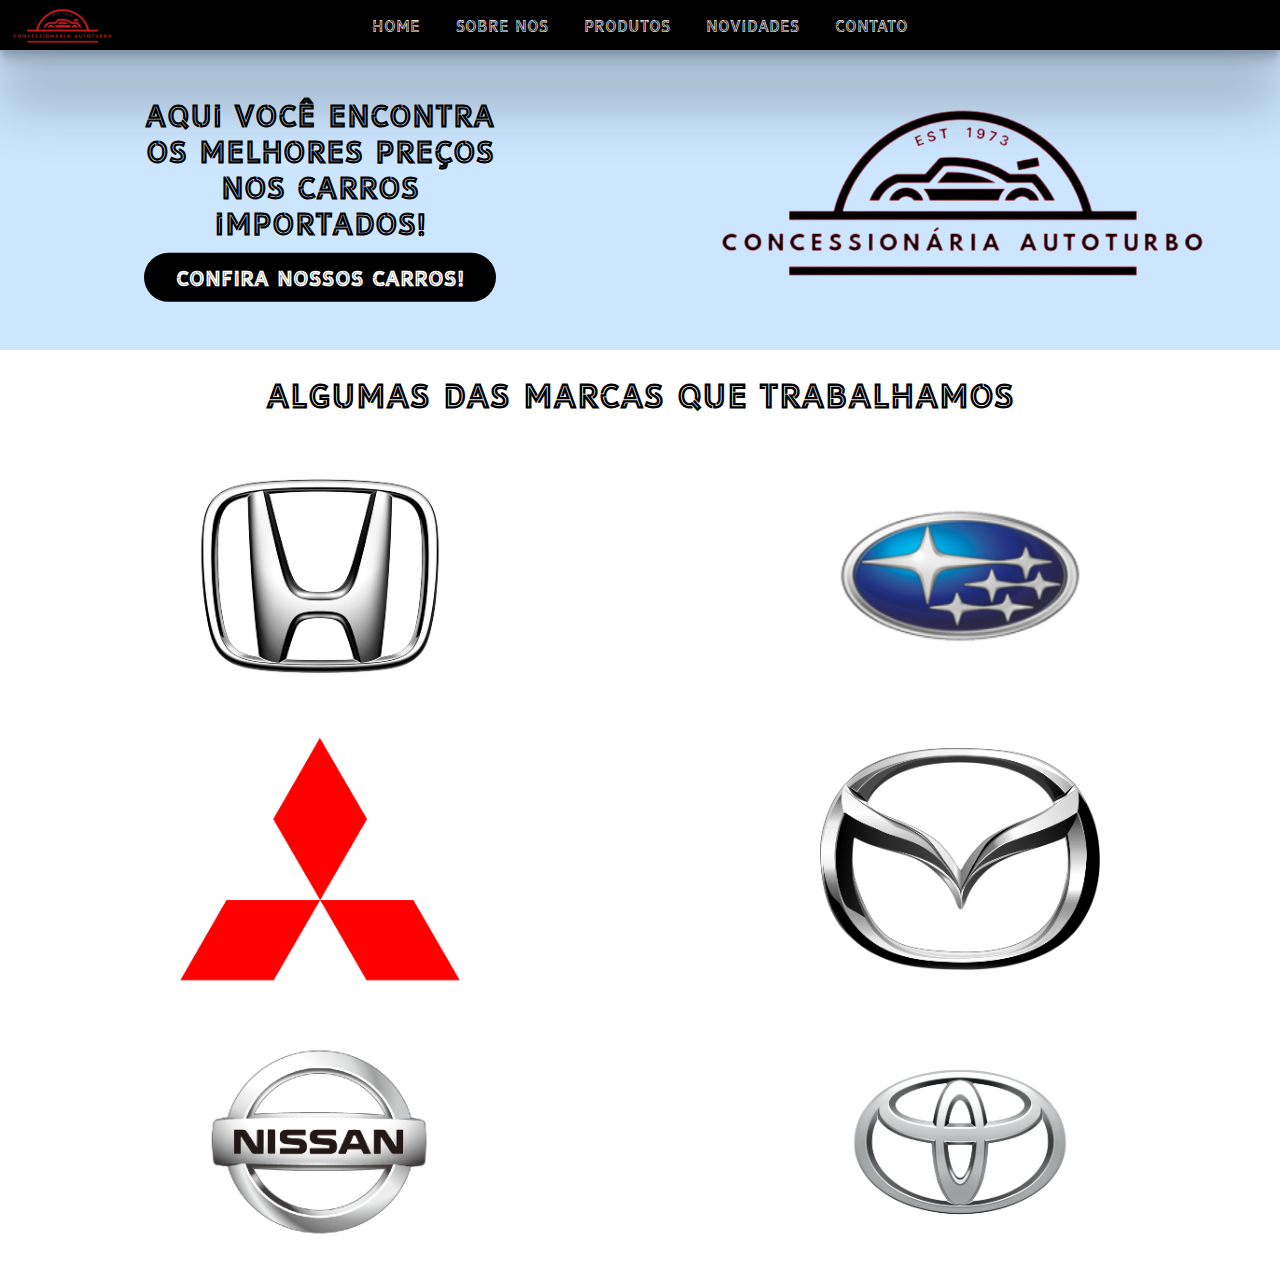
<file: projetos/projeto sites/WEBSITE EMPRESARIAL/html/index.html>
<!DOCTYPE html>
<html lang="pt-br">
<head>
    <meta charset="UTF-8">
    <meta name="viewport" content="width=device-width, initial-scale=1.0">
    <title>AutoTurbo - Home</title>
    <link rel="stylesheet" href="../css/style.css">
</head>
<body id="corpo-index">
    <header id="menu">
            <ul>
                <li><a href="index.html">Home</a></li>
                <li><a href="sobre.html">Sobre nos</a></li>
                <li><a href="produtos.html">Produtos</a></li>
                <li><a href="novidades.html">Novidades</a></li>
                <li><a href="contatos.html">Contato</a></li>
            </ul>
        <img src="../img/loguinho.jpg">
    </header>
    <main>
        <!--BANNER-INDEX-->
        <section id="banner">
            <div id="caixa-texto-botao">
                <div id="caixa-texto-filho">
                    <h1>Aqui você encontra os melhores preços nos carros importados!</h1>
                    <h2><a href="produtos.html">Confira nossos carros!</a></h2>
                </div>
            </div>
            <div id="caixa-imagem">
                <img src="../img/imagem_2024-03-30_052354556-removebg-preview.png">
            </div>
        </section>
        <!--MARCAS-->

        <section id="caixa-marcas-pai">
            <h1>Algumas das marcas que trabalhamos</h1>
            <div id="marcas-index">
                <div>
                    <img src="../img/Honda.png">
                </div>
                <div>
                    <img src="../img/Subaru.png">
                </div>
                <div>
                    <img src="../img/mitsubishi.png">
                </div>
                <div>
                    <img src="../img/Mazda.png">
                </div>
                <div>
                    <img src="../img/Nissan.png">
                </div>
                <div>
                    <img src="../img/Toyota.png">
                </div>
            </div>
        </section>
        
       
    </main>
</body>
</html>
</file>
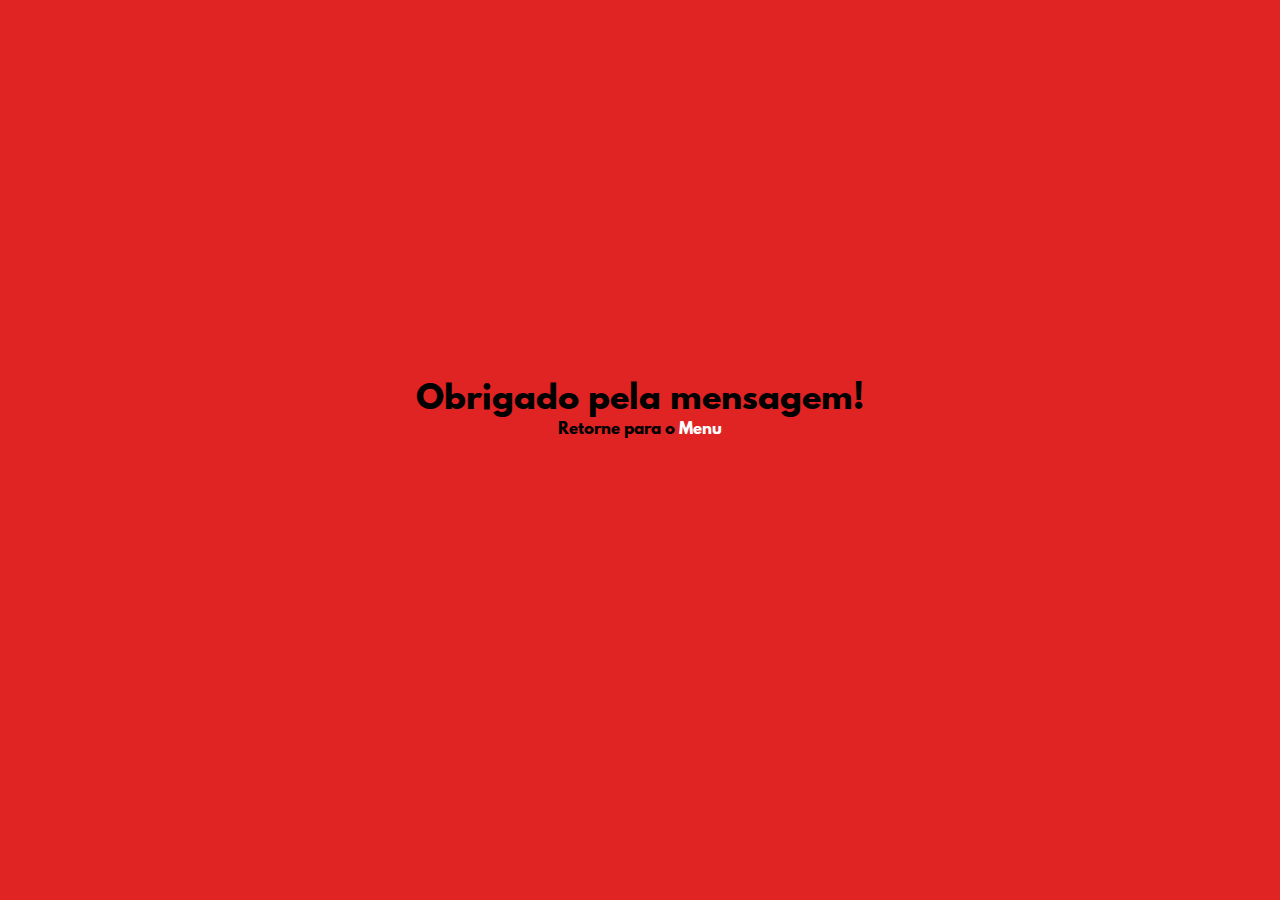
<file: projetos/projeto sites/WEBSITE EMPRESARIAL/html/agradecimentos.html>
<!DOCTYPE html>
<html lang="pt-br">
<head>
    <meta charset="UTF-8">
    <meta name="viewport" content="width=device-width, initial-scale=1.0">
    <title>Agredecimentos</title>
    <link rel="stylesheet" href="../css/style.css">
</head>
<body id="corpo-index-agradecimentos">
<main id="caixa-agradecimento">
        <h1>Obrigado pela mensagem!</h1>
        <p>Retorne para o <a href="index.html">Menu</a></p>
</main>
    
</body>
</html>
</file>
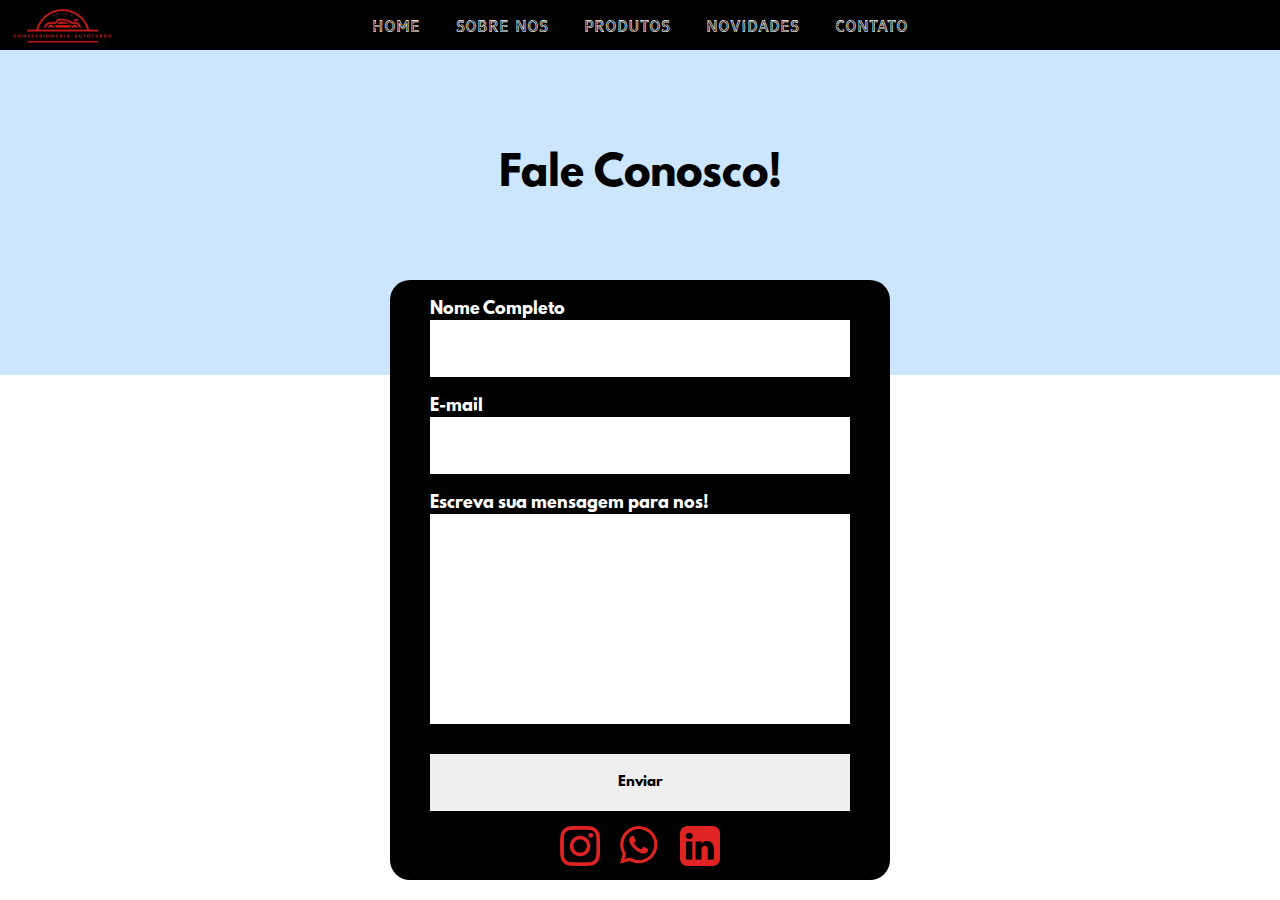
<file: projetos/projeto sites/WEBSITE EMPRESARIAL/html/contatos.html>
<!DOCTYPE html>
<html lang="en">
<head>
    <meta charset="UTF-8">
    <meta name="viewport" content="width=device-width, initial-scale=1.0">
    <title>AutoTurbo - Home</title>
    <link rel="stylesheet" href="../css/style.css">
</head>
<body id="corpo-index">
    <header id="menu">
        <ul>
            <li><a href="index.html">Home</a></li>
            <li><a href="sobre.html">Sobre nos</a></li>
            <li><a href="produtos.html">Produtos</a></li>
            <li><a href="novidades.html">Novidades</a></li>
            <li><a href="contatos.html">Contato</a></li>
        </ul>
    <img src="../img/loguinho.jpg">
</header>
    <main>
        <div id="container-vermelho-contatos">
            <h1>Fale Conosco!</h1>
            <section id="caixa-contatos">
                <form id="form" action="https://api.staticforms.xyz/submit" method="post">
                    <label>Nome Completo</label>
                    <input type="text" name="name" required>
                    <label>E-mail</label>
                    <input type="email" name="email" required>
                    <label>Escreva sua mensagem para nos!</label>
                    <textarea name="message" cols="30" rows="10" required></textarea>
                    <input type="hidden" name="accessKey" value="a2828ed0-8b1a-40c8-9b7a-a68b00428a8f">
                    <input type="hidden" name="redirectTo" value="http://127.0.0.1:5500/html/agradecimentos.html">
                    <button type="submit" value="submit">Enviar</button>
                </form>        
               <div id="caixa-filho-redes">
                    <a href="https://www.instagram.com/abreu_jp06/"><img src="../img/instagram (2).png"></a>
                    <a href="https://wa.me/5521968886739"><img src="../img/whatsapp (2).png"></a>
                    <a href="https://www.linkedin.com/in/jo%C3%A3o-paulo-abreu-950a49302?utm_source=share&utm_campaign=share_via&utm_content=profile&utm_medium=android_app ">
                        <img src="../img/sinal-do-linkedin.png">
                    </a>
                </div>  
            </section>
        </div>
        
    </main>
</file>
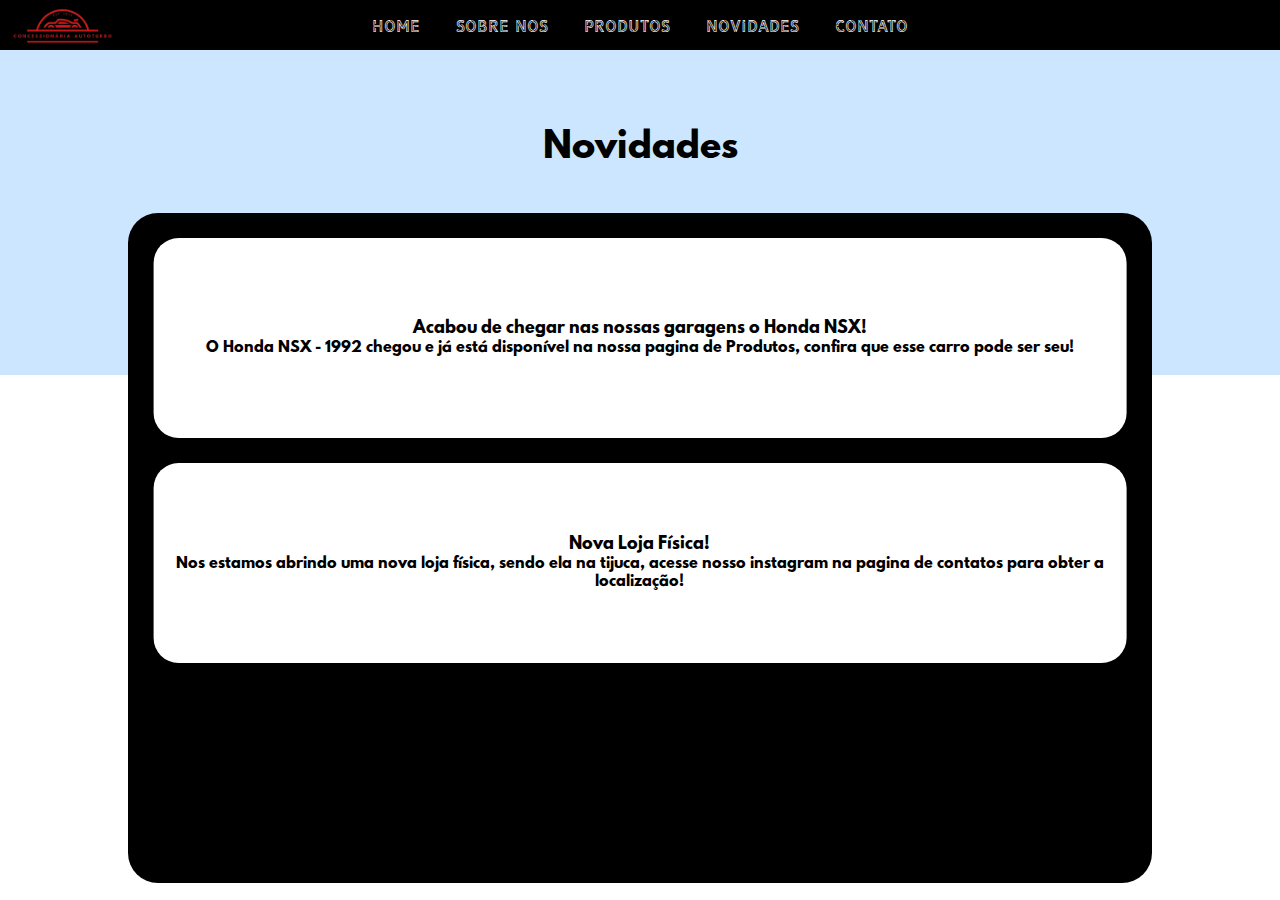
<file: projetos/projeto sites/WEBSITE EMPRESARIAL/html/novidades.html>
<!DOCTYPE html>
<html lang="pt-br">
<head>
    <meta charset="UTF-8">
    <meta name="viewport" content="width=device-width, initial-scale=1.0">
    <title>AutoTurbo - Novidades</title>
    <link rel="stylesheet" href="../css/style.css">
</head>
<body id="body-sobre-nos">
    <header id="menu">
            <ul>
                <li><a href="index.html">Home</a></li>
                <li><a href="sobre.html">Sobre nos</a></li>
                <li><a href="produtos.html">Produtos</a></li>
                <li><a href="novidades.html">Novidades</a></li>
                <li><a href="contatos.html">Contato</a></li>
            </ul>
        <img src="../img/loguinho.jpg">
    </header>
    <!--IMAGEM-E-TEXTO-SOBRE-->
    <main>
        <section id="container-vermelho-novidades" >
            <h1>Novidades</h1>
            <div id="caixa-pai-novidades">
                <div id="caixa-filho-novidades">
                    <div id="caixa-filho-texto-novidades">
                        <h2>Acabou de chegar nas nossas garagens o Honda NSX!</h2>
                        <p>O Honda NSX - 1992 chegou e já está disponível na nossa pagina de Produtos, confira que esse carro pode ser seu!</p>
                    </div>
                </div>
                <div id="caixa-filho-novidades">
                    <div id="caixa-filho-texto-novidades">
                        <h2>Nova Loja Física!</h2>
                        <p>Nos estamos abrindo uma nova loja física, sendo ela na tijuca, acesse nosso instagram na pagina de contatos para obter a localização!</p>
                    </div>
                </div>
                
            </div>
        </section>
    </main>
</file>
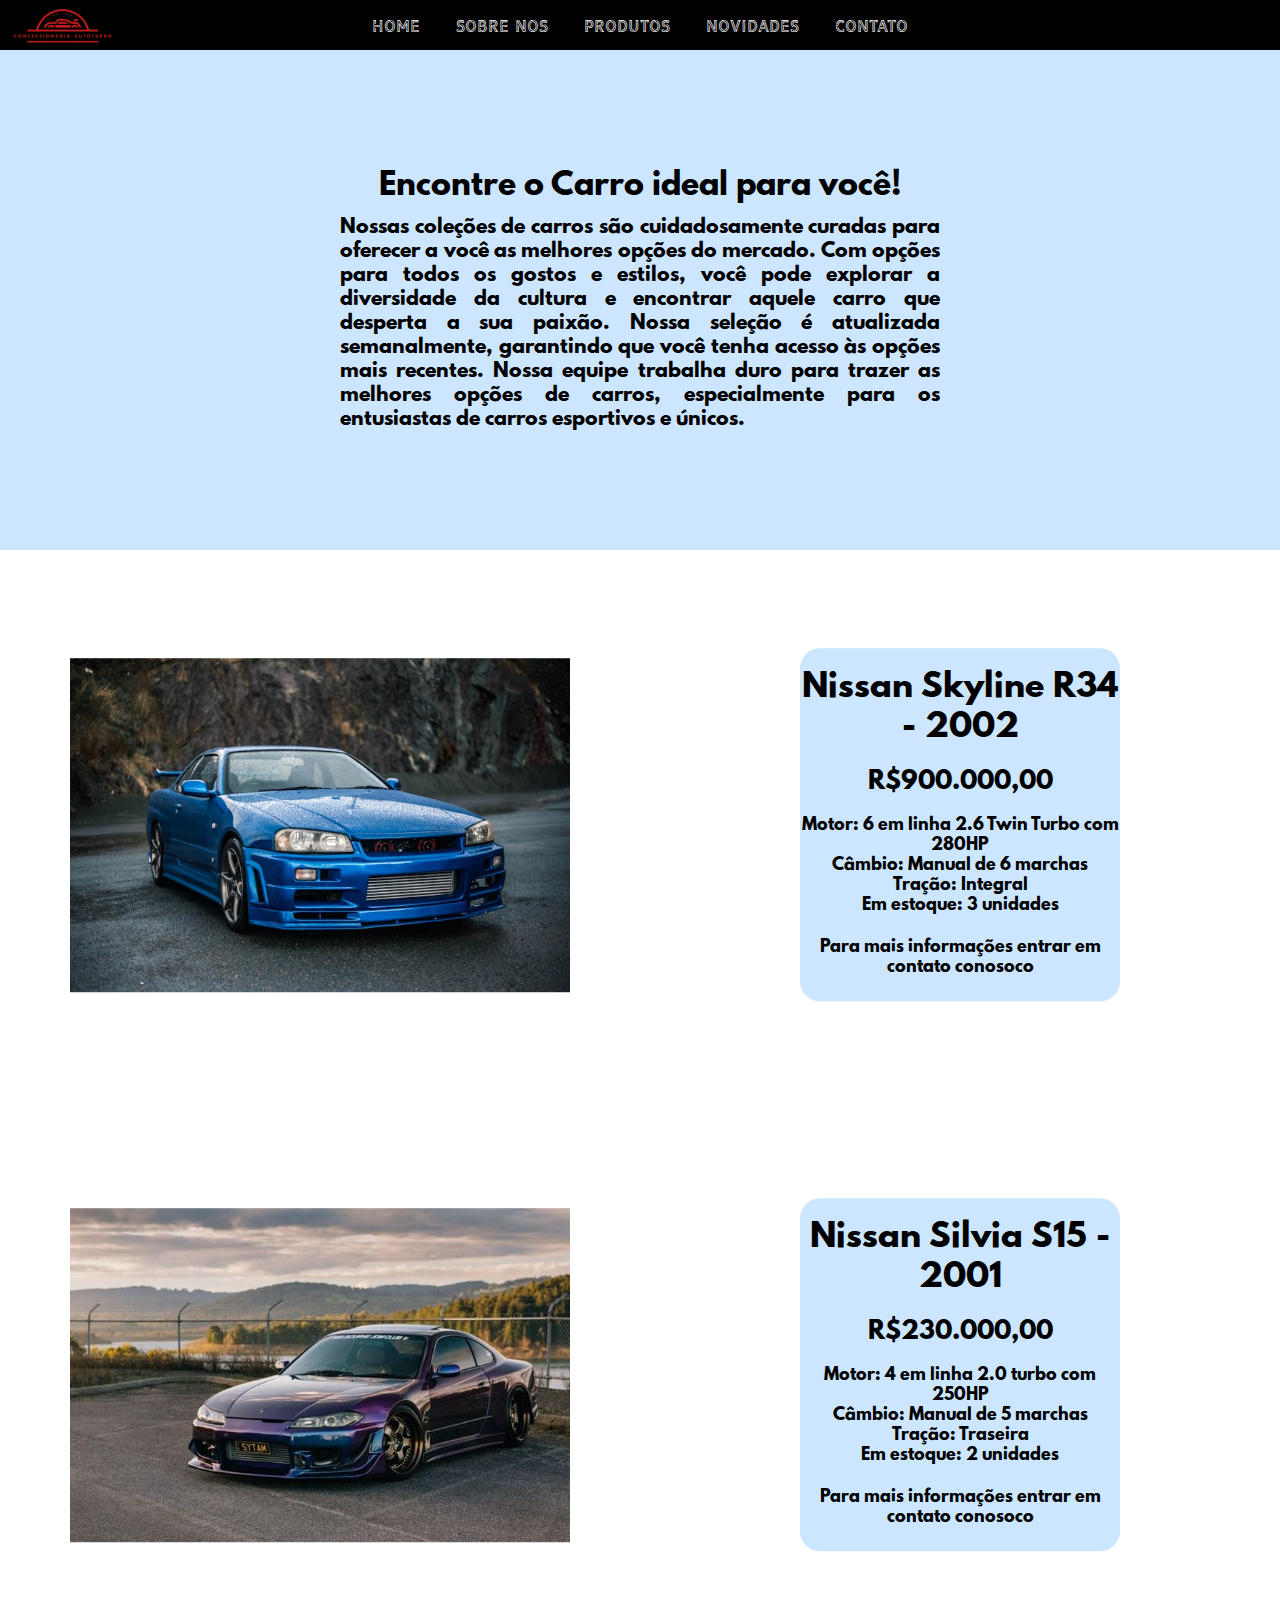
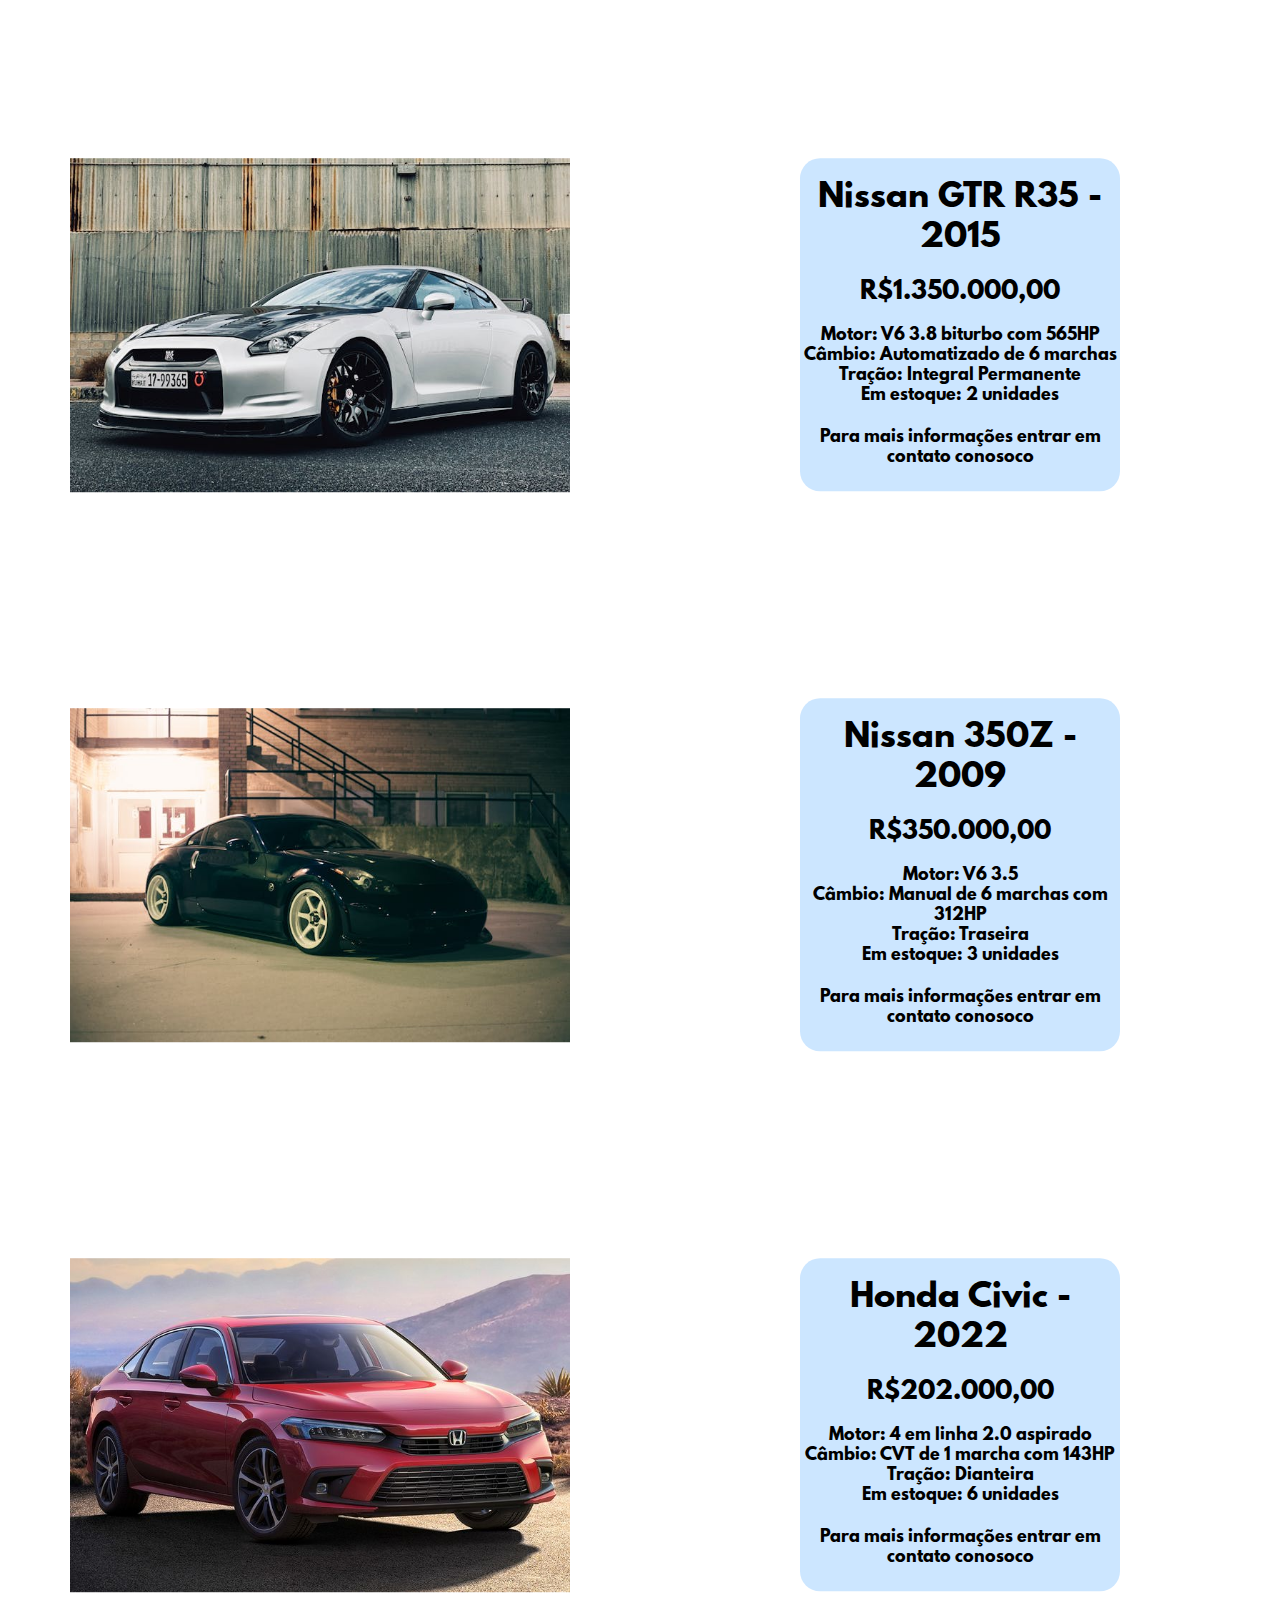
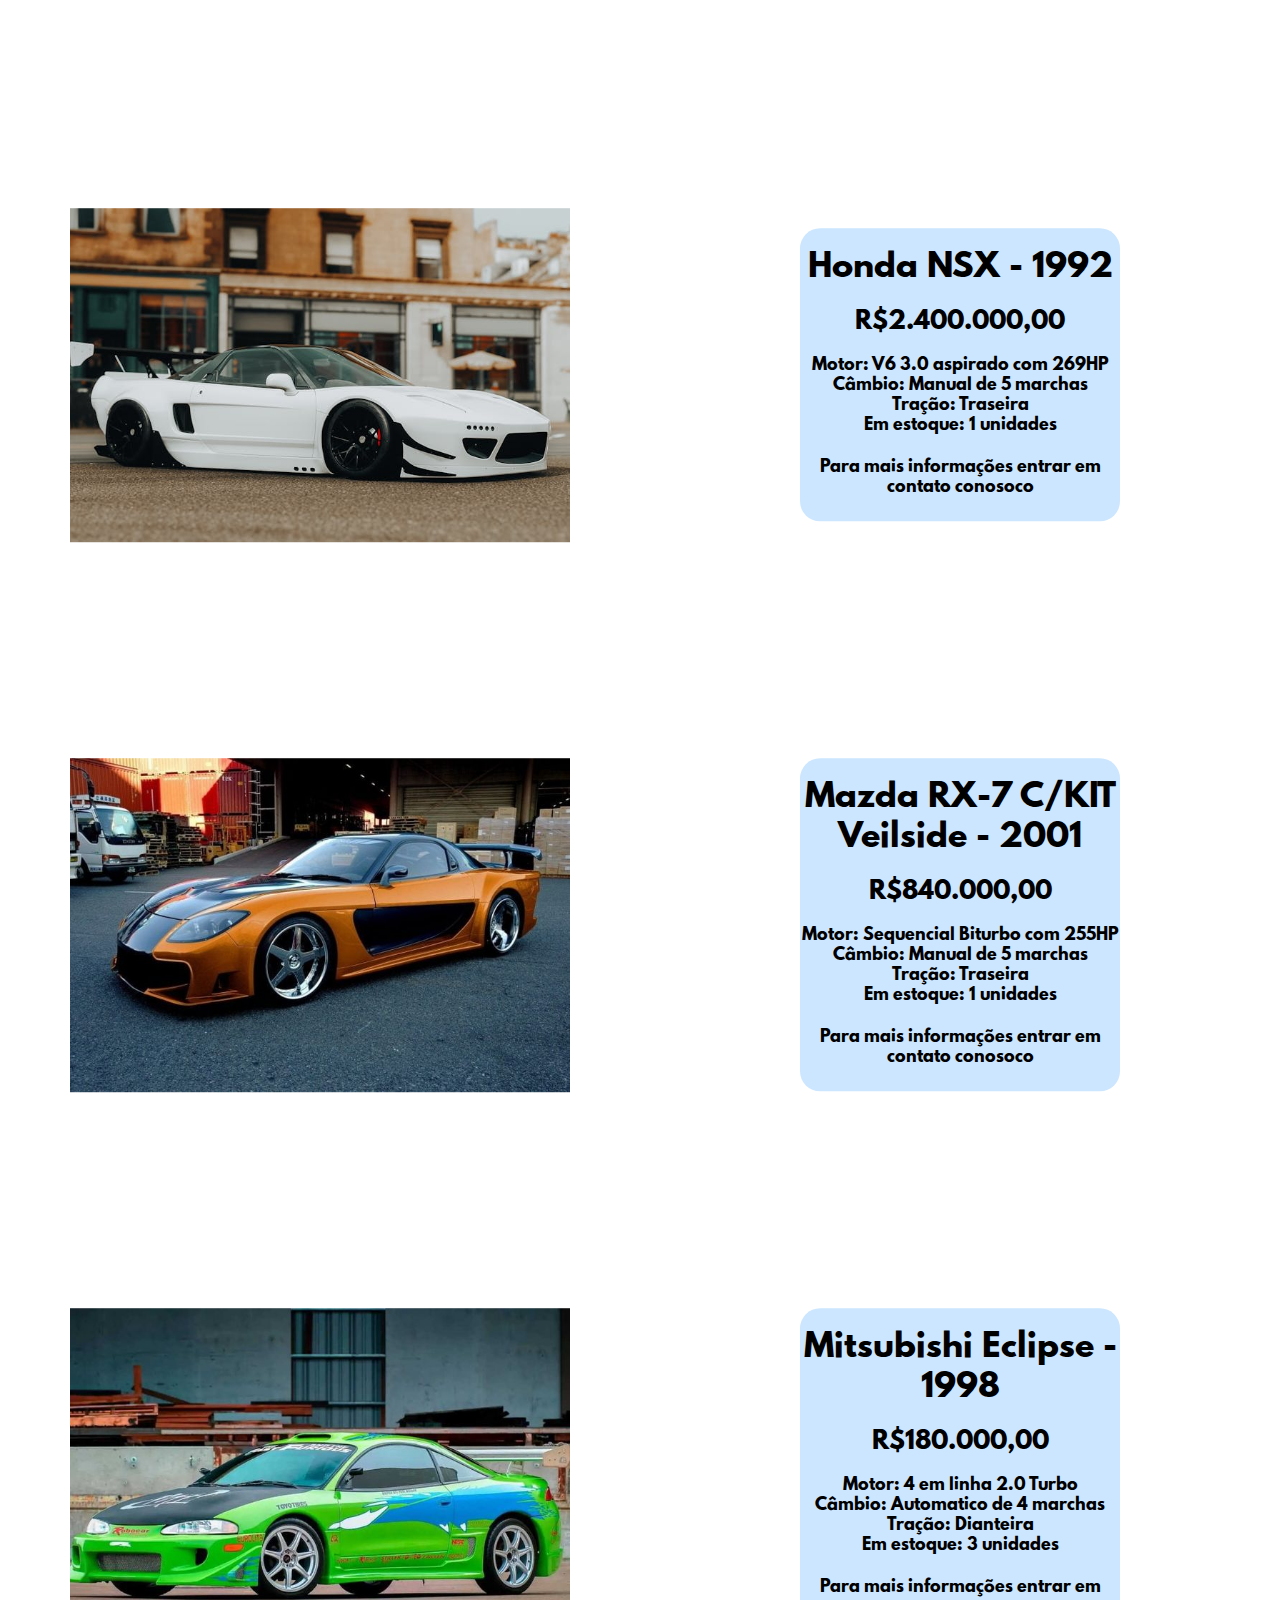
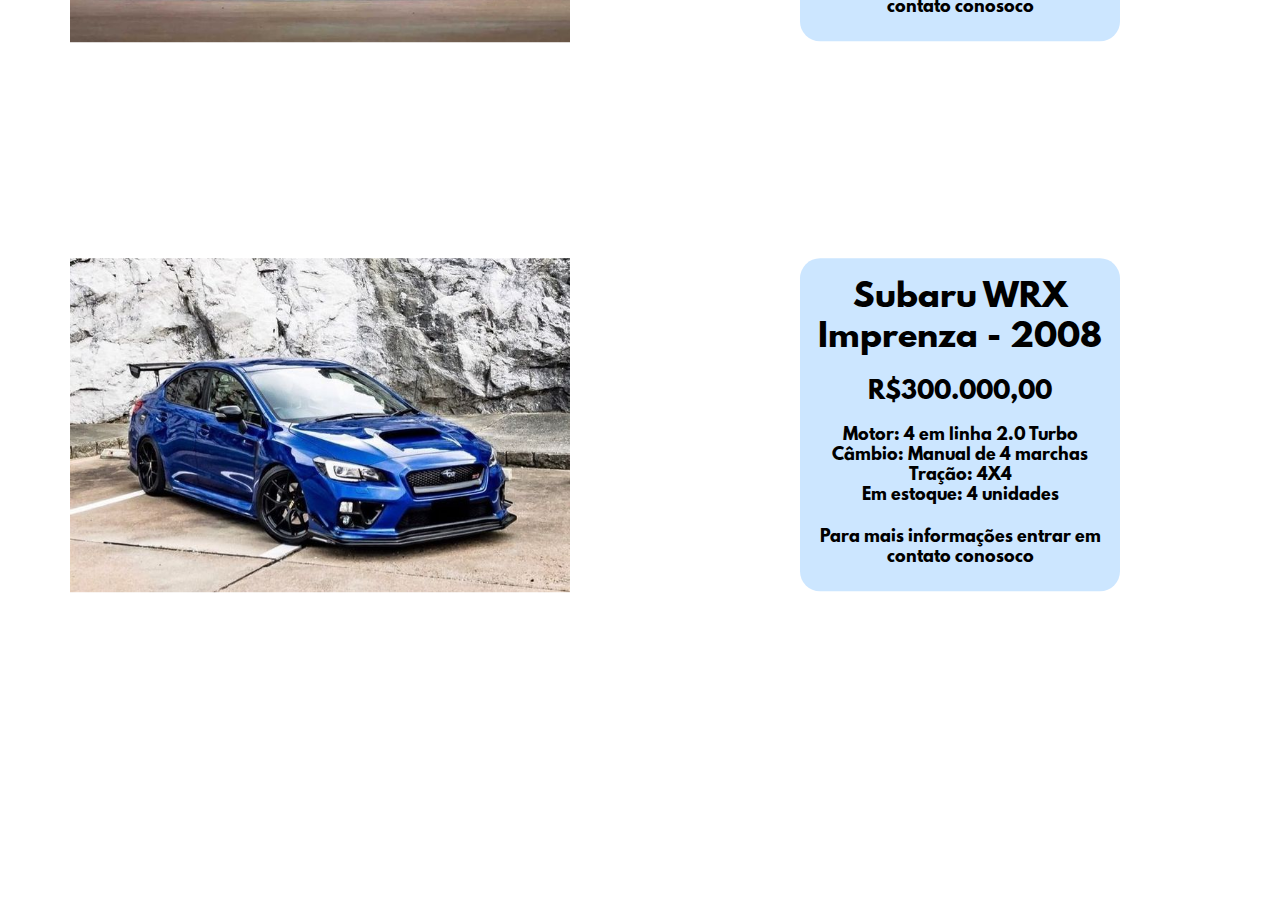
<file: projetos/projeto sites/WEBSITE EMPRESARIAL/html/produtos.html>
<!DOCTYPE html>
<html lang="pt-br">
<head>
    <meta charset="UTF-8">
    <meta name="viewport" content="width=device-width, initial-scale=1.0">
    <title>AutoTurbo - Produtos</title>
    <link rel="stylesheet" href="../css/style.css">
</head>
<body id="corpo-produtos">
    <header id="menu">
        <ul>
            <li><a href="index.html">Home</a></li>
            <li><a href="sobre.html">Sobre nos</a></li>
            <li><a href="produtos.html">Produtos</a></li>
            <li><a href="novidades.html">Novidades</a></li>
            <li><a href="contatos.html">Contato</a></li>
        </ul>
    <img src="../img/loguinho.jpg">
</header>
<main>
    <section id="caixa-texto-produtos">
        <div id="caixa-titulo-e-texto-filho">
            <h1>Encontre o Carro ideal para você!</h1>
            <p>Nossas coleções de carros são cuidadosamente curadas para oferecer a você as melhores opções do mercado. Com opções para todos os gostos e estilos, você pode explorar a diversidade da cultura e encontrar aquele carro que desperta a sua paixão. Nossa seleção é atualizada semanalmente, garantindo que você tenha acesso às opções mais recentes. Nossa equipe trabalha duro para trazer as melhores opções de carros, especialmente para os entusiastas de carros esportivos e únicos.
            </p>
        </div>
    </section>
    <section class="classe-section-produtos">
        <div>
            <img src="../img/nissan-skyline.jpg" alt="">
        </div>
        <div>
            <nav class="texto-produtos-carros">
                <h1 class="estilo-fonte-produtos">Nissan Skyline R34 - 2002</h1>
                <br>
                <h2 class="estilo-fonte-produtos">R$900.000,00</h2>
                <br>
                <ul >
                    <li class="estilo-fonte-produtos">Motor: 6 em linha 2.6 Twin Turbo com 280HP</li>
                    <li class="estilo-fonte-produtos">Câmbio: Manual de 6 marchas</li>
                    <li class="estilo-fonte-produtos">Tração: Integral</li>
                    <li class="estilo-fonte-produtos">Em estoque: 3 unidades</li>
                </ul>
                <br>
                <p class="estilo-fonte-produtos">Para mais informações entrar em contato conosoco</p>
            </nav>
        </div>
    </section>

<section class="classe-section-produtos">
    <div>
        <img src="../img/SILVIA S15 - WEBSITE (1).jpg" alt="">
    </div>
    <div>
        <nav class="texto-produtos-carros">
            <h1 class="estilo-fonte-produtos">Nissan Silvia S15 - 2001</h1>
            <br>
            <h2 class="estilo-fonte-produtos">R$230.000,00</h2>
            <br>
            <ul >
                <li class="estilo-fonte-produtos">Motor: 4 em linha 2.0 turbo com 250HP</li>
                <li class="estilo-fonte-produtos">Câmbio: Manual de 5 marchas</li>
                <li class="estilo-fonte-produtos">Tração: Traseira</li>
                <li class="estilo-fonte-produtos">Em estoque: 2 unidades</li>
            </ul>
            <br>
            <p class="estilo-fonte-produtos">Para mais informações entrar em contato conosoco</p>
        </nav>
    </div>
</section>

<section class="classe-section-produtos">
    <div>
        <img src="../img/GTR.jpg" alt="">
    </div>
    <div>
        <nav class="texto-produtos-carros">
            <h1 class="estilo-fonte-produtos">Nissan GTR R35 - 2015</h1>
            <br>
            <h2 class="estilo-fonte-produtos">R$1.350.000,00</h2>
            <br>
            <ul >
                <li class="estilo-fonte-produtos">Motor: V6 3.8 biturbo com 565HP</li>
                <li class="estilo-fonte-produtos">Câmbio: Automatizado de 6 marchas</li>
                <li class="estilo-fonte-produtos">Tração: Integral Permanente</li>
                <li class="estilo-fonte-produtos">Em estoque: 2 unidades</li>
            </ul>
            <br>
            <p class="estilo-fonte-produtos">Para mais informações entrar em contato conosoco</p>
        </nav>
    </div>
</section>

<section class="classe-section-produtos">
    <div>
        <img src="../img/350Z.jpg" alt="">
    </div>
    <div>
        <nav class="texto-produtos-carros">
            <h1 class="estilo-fonte-produtos">Nissan 350Z - 2009</h1>
            <br>
            <h2 class="estilo-fonte-produtos">R$350.000,00</h2>
            <br>
            <ul >
                <li class="estilo-fonte-produtos">Motor: V6 3.5 </li>
                <li class="estilo-fonte-produtos">Câmbio: Manual de 6 marchas com 312HP</li>
                <li class="estilo-fonte-produtos">Tração: Traseira</li>
                <li class="estilo-fonte-produtos">Em estoque: 3 unidades</li>
            </ul>
            <br>
            <p class="estilo-fonte-produtos">Para mais informações entrar em contato conosoco</p>
        </nav>
    </div>
</section>

<section class="classe-section-produtos">
    <div>
        <img src="../img/Honda-Civic-2022 (1).jpg" alt="">
    </div>
    <div>
        <nav class="texto-produtos-carros">
            <h1 class="estilo-fonte-produtos">Honda Civic - 2022</h1>
            <br>
            <h2 class="estilo-fonte-produtos">R$202.000,00</h2>
            <br>
            <ul >
                <li class="estilo-fonte-produtos">Motor: 4 em linha 2.0 aspirado </li>
                <li class="estilo-fonte-produtos">Câmbio: CVT de 1 marcha com 143HP</li>
                <li class="estilo-fonte-produtos">Tração: Dianteira</li>
                <li class="estilo-fonte-produtos">Em estoque: 6 unidades</li>
            </ul>
            <br>
            <p class="estilo-fonte-produtos">Para mais informações entrar em contato conosoco</p>
        </nav>
    </div>
</section>

<section class="classe-section-produtos">
    <div>
        <img src="../img/NSX.jpg" alt="">
    </div>
    <div>
        <nav class="texto-produtos-carros">
            <h1 class="estilo-fonte-produtos">Honda NSX - 1992</h1>
            <br>
            <h2 class="estilo-fonte-produtos">R$2.400.000,00</h2>
            <br>
            <ul >
                <li class="estilo-fonte-produtos">Motor: V6 3.0 aspirado com 269HP</li>
                <li class="estilo-fonte-produtos">Câmbio: Manual de 5 marchas</li>
                <li class="estilo-fonte-produtos">Tração: Traseira</li>
                <li class="estilo-fonte-produtos">Em estoque: 1 unidades</li>
            </ul>
            <br>
            <p class="estilo-fonte-produtos">Para mais informações entrar em contato conosoco</p>
        </nav>
    </div>
</section>

<section class="classe-section-produtos">
<div>
    <img src="../img/maxda-rx7-velozes-e-furiosos-3-han-732x488 (1).jpg" alt="">
</div>
<div>
    <nav class="texto-produtos-carros">
        <h1 class="estilo-fonte-produtos">Mazda RX-7 C/KIT Veilside - 2001</h1>
        <br>
        <h2 class="estilo-fonte-produtos">R$840.000,00</h2>
        <br>
        <ul >
            <li class="estilo-fonte-produtos">Motor: Sequencial Biturbo com 255HP</li>
            <li class="estilo-fonte-produtos">Câmbio: Manual de 5 marchas</li>
            <li class="estilo-fonte-produtos">Tração: Traseira</li>
            <li class="estilo-fonte-produtos">Em estoque: 1 unidades</li>
        </ul>
        <br>
        <p class="estilo-fonte-produtos">Para mais informações entrar em contato conosoco</p>
    </nav>
</div>
</section>

<section class="classe-section-produtos">
<div>
    <img src="../img/mitsubishi eclipse (1).jpg" alt="">
</div>
<div>
    <nav class="texto-produtos-carros">
        <h1 class="estilo-fonte-produtos"> Mitsubishi Eclipse - 1998</h1>
        <br>
        <h2 class="estilo-fonte-produtos">R$180.000,00</h2>
        <br>
        <ul >
            <li class="estilo-fonte-produtos">Motor: 4 em linha 2.0 Turbo</li>
            <li class="estilo-fonte-produtos">Câmbio: Automatico de 4 marchas</li>
            <li class="estilo-fonte-produtos">Tração: Dianteira</li>
            <li class="estilo-fonte-produtos">Em estoque: 3 unidades</li>
        </ul>
        <br>
        <p class="estilo-fonte-produtos">Para mais informações entrar em contato conosoco</p>
    </nav>
</div>
</section>

<section class="classe-section-produtos">
    <div>
        <img src="../img/SUBARU.jpg" alt="">
    </div>
    <div>
        <nav class="texto-produtos-carros">
            <h1 class="estilo-fonte-produtos"> Subaru WRX Imprenza - 2008</h1>
            <br>
            <h2 class="estilo-fonte-produtos">R$300.000,00</h2>
            <br>
            <ul >
                <li class="estilo-fonte-produtos">Motor: 4 em linha 2.0 Turbo</li>
                <li class="estilo-fonte-produtos">Câmbio: Manual de 4 marchas</li>
                <li class="estilo-fonte-produtos">Tração: 4X4</li>
                <li class="estilo-fonte-produtos">Em estoque: 4 unidades</li>
            </ul>
            <br>
            <p class="estilo-fonte-produtos">Para mais informações entrar em contato conosoco</p>
        </nav>
    </div>
    </section>



    
</main>
</file>
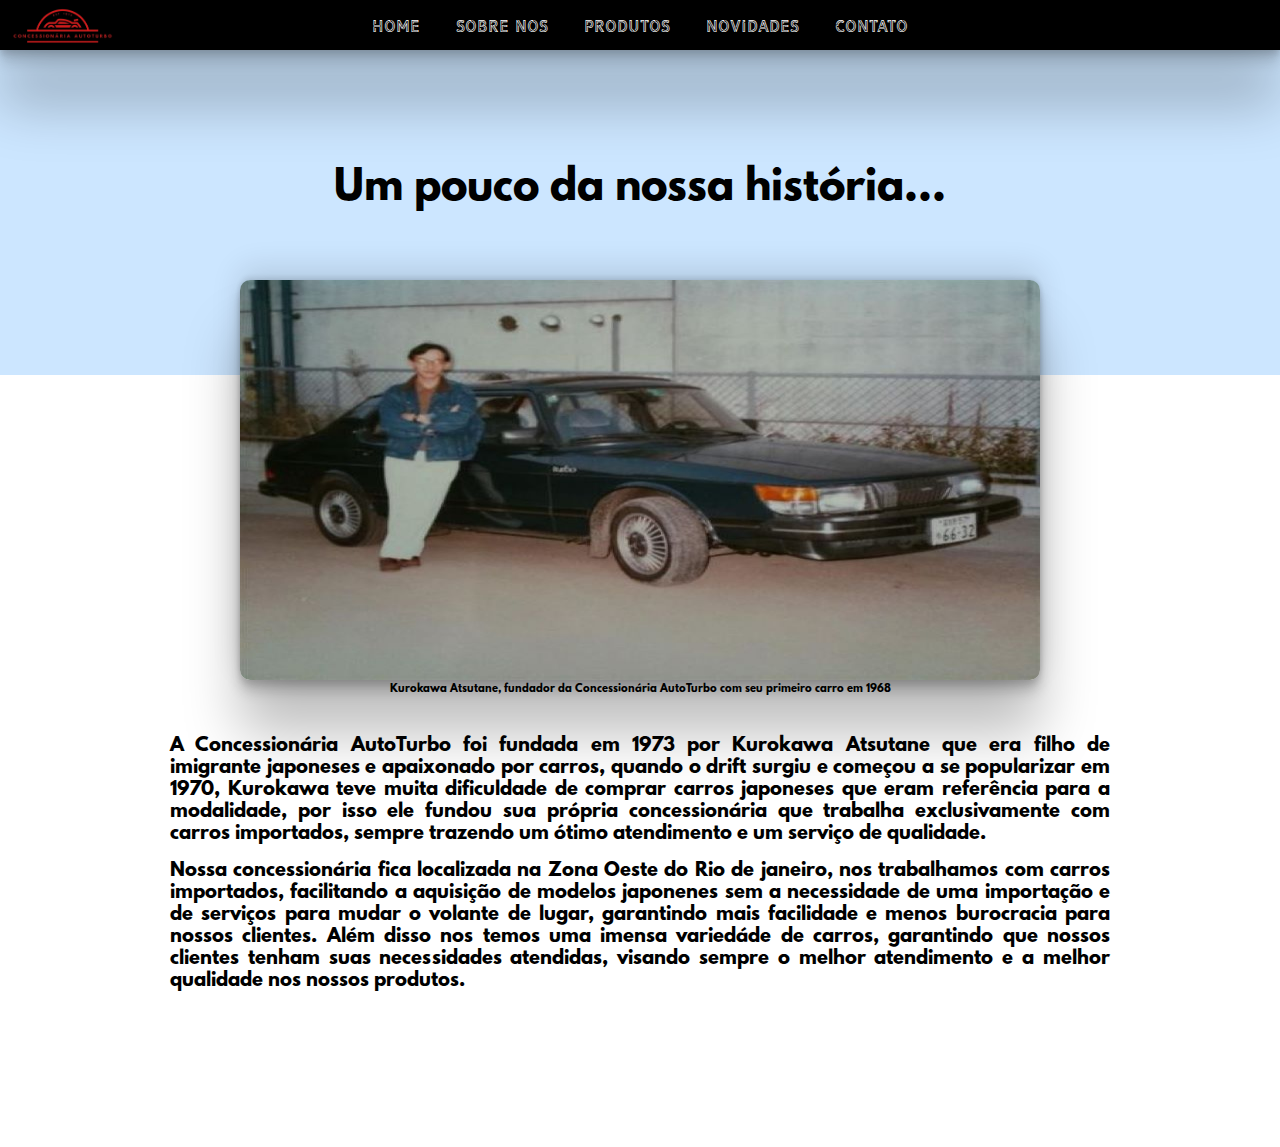
<file: projetos/projeto sites/WEBSITE EMPRESARIAL/html/sobre.html>
<!DOCTYPE html>
<html lang="pt-br">
<head>
    <meta charset="UTF-8">
    <meta name="viewport" content="width=device-width, initial-scale=1.0">
    <title>AutoTurbo - Sobre nos</title>
    <link rel="stylesheet" href="../css/style.css">
</head>
<body id="body-sobre-nos">
    <header id="menu">
            <ul>
                <li><a href="index.html">Home</a></li>
                <li><a href="sobre.html">Sobre nos</a></li>
                <li><a href="produtos.html">Produtos</a></li>
                <li><a href="novidades.html">Novidades</a></li>
                <li><a href="contatos.html">Contato</a></li>
            </ul>
        <img src="../img/loguinho.jpg">
    </header>
    <!--IMAGEM-E-TEXTO-SOBRE-->
    <main>
        <section id="container-vermelho-sobre-nos">
            <h1>Um pouco da nossa história...</h1>
            <img src="../img/fundador-autoturbo.jpg">
            <p>Kurokawa Atsutane, fundador da Concessionária AutoTurbo com seu primeiro carro em 1968</p>
        </section>
        <section id="container-paragrafo">
            <p>A Concessionária AutoTurbo foi fundada em 1973 por Kurokawa Atsutane que era filho de imigrante japoneses e apaixonado por carros, quando o drift surgiu e começou a se popularizar em 1970, Kurokawa teve 
                muita dificuldade de comprar carros japoneses que eram referência para a modalidade, por isso ele fundou sua própria concessionária que trabalha exclusivamente com carros importados, sempre trazendo um ótimo atendimento 
                e um serviço de qualidade.</p>
            <p>Nossa concessionária fica localizada na Zona Oeste do Rio de janeiro, nos trabalhamos com carros importados, facilitando a aquisição de modelos japonenes
                sem a necessidade de uma importação e de serviços para mudar o volante de lugar, garantindo mais facilidade e menos burocracia para nossos clientes. Além disso nos temos 
                uma imensa variedáde de carros, garantindo que nossos clientes tenham suas necessidades atendidas, visando sempre o melhor atendimento e a melhor qualidade nos nossos produtos.</p>
        </section>
    </main>
</file>
<file: projetos/projeto sites/WEBSITE EMPRESARIAL/css/style.css>
*{
    margin: 0px;
    padding: 0px;
    border: 0px;
    font-family: "Love";}

    @font-face {
        font-family:'Love';
        src: url(Library\ 3\ am.otf) format(opentype);
    }


    @font-face {
        font-family:'league';
        src: url(league-spartan.bold.otf) format(opentype);
    }



    /*MENU*/
    header {
        width: 100%;
        background-color: black;
        height: 50px;
        position: relative;
        box-shadow: rgba(0, 0, 0, 0.25) 0px 54px 55px, rgba(0, 0, 0, 0.12) 0px -12px 30px, rgba(0, 0, 0, 0.12) 0px 4px 6px, rgba(0, 0, 0, 0.17) 0px 12px 13px, rgba(0, 0, 0, 0.09) 0px -3px 5px;
    }


    #menu ul {
        position: relative;
        text-align: center;
        top: 50%;
        transform: translate(0%,-45%);
        
    }
    

    #menu ul li{
        display: inline;
        padding: 15px;
        font-size: 15px;
    }


    #menu ul li a{
    text-decoration: none;
    color: white;
    }

    #menu a:hover {
        color: rgb(224, 35, 35);
        transition: 400ms;
    }

    #menu a:active a:link a:visited{
        color: white;
    }

    #menu img{
        position: absolute ;
        top: 50%;
        left: 1%;
        transform: translate(0%, -50%);
        width: 100px;
        
    }




/*BANNER - INDEX*/

    #banner {display: flex;
         justify-content: center;
        background-color: darkorchid;
        
        
    }

    #caixa-texto-botao {
        width: 50%;
        text-align: center;
        height: 300px;
        background-color: #CCE6FF;

        
    }
    #caixa-texto-filho {
        position: relative;
        top: 45%;
        transform: translate(0%, -50%);
    }


    #caixa-texto-botao h1{
        padding: 3% 20%;
       
        
    }

    #caixa-texto-botao h2 a{    
        padding: 2% 5%; 
        font-size: 20px;
        width: 30%;
        color: white;
        background-color: black;
        border-radius: 40px;
        text-decoration: none;
    }


    #caixa-texto-botao  a:hover{
        background-color: grey;
        transition: 400ms;
        
       
    }

    #caixa-imagem {
        background-color: #CCE6FF;
        text-align: center;
        width: 50%;
        height: 300px;
       
    }

    #caixa-imagem img{
        width: 70%;
        position: relative;
        top: 47%;
        transform: translate(0%, -50%);
        
        
       
    }



    #caixa-marcas-pai {
        margin-top: 2%;
        text-align: center;
        font-size: 100%;
    }
    

    #marcas-index {
        margin-top:20px ;
        display: flex;
        flex-wrap: wrap;
        justify-content: space-around;
        min-width: 300px;
    }


    #marcas-index img {
        width: 280px;
        margin: 0px 125px;
        
    }


    


    /*SOBRE-NOS*/

    #body-sobre-nos {
        padding-bottom: 500px;
    }

    #container-vermelho-sobre-nos {
        width: 100%;
        height: 325px;
        background-color: #CCE6FF;
        text-align: center;
    }

    #container-vermelho-sobre-nos h1{
        font-size: 40px;
        position: relative;
        top: 35%;
        font-family: "league";
        color: rgb(0, 0, 0);

    }


    #container-vermelho-sobre-nos img {
        width: 800px;
        height: 400px;
        margin-top: 180px;
        border-radius: 10px;
        box-shadow: rgba(0, 0, 0, 0.25) 0px 54px 55px, rgba(0, 0, 0, 0.12) 0px -12px 30px, rgba(0, 0, 0, 0.12) 0px 4px 6px, rgba(0, 0, 0, 0.17) 0px 12px 13px, rgba(0, 0, 0, 0.09) 0px -3px 5px;
    }

    #container-vermelho-sobre-nos p { 
        font-size: 10px;
        font-family: "league";
    }





    #container-paragrafo p {
        margin-bottom: 15px;
        text-align: justify;
        padding: 0px 400px;
        font-family: "league";
        position: relative;
        top: 360px;
        font-size: 18px;
        
    }


    /*CONTATOS*/

    #container-vermelho-contatos {
        position: relative;
        width: 100%;
        height: 325px;
        background-color: #CCE6FF;
        text-align: center
        ;
        
    }


    #container-vermelho-contatos h1{
        position: relative;
        top: 100px;
        font-family:"league";
        font-size: 40px;
        
    }
    
    #caixa-contatos {
        text-align: start;
        position: relative;
        top: 180px;
        left: 50%;
        transform: translate(-50%,0%);
        width: 500px;
        height: 600px;
        background-color: black;
        border-radius: 20px;
        font-family: "league";
    }

    #form {
        display: flex;
        flex-direction: column;
        margin:  0px 40px;
        
    }

    #form label {
        font-family: "league";
        margin-top:  20px;
        color: white;
    }

    #form input {
        padding: 20px;
        font-family: "league";
        
    }

    #form textarea {
        resize: none;
        font-family: "league";
        padding: 20px;
    }
   


    #form button {
        margin-top: 30px;
        padding: 20px;
        font-family: "league";
      
    }


    #form button:hover {
        background-color:rgb(224, 35, 35) ;
        transition: 400ms;
    }

    #caixa-filho-redes {
        display: flex;
        margin-top: 15px;
        justify-content: center;
    }
    #caixa-filho-redes img{ width: 40px;
        margin-left: 10px;
        margin-right: 10px;

    }

    /*AGRADECIMENTOS*/

    #corpo-index-agradecimentos {
        background-color: rgb(224, 35, 35);
    }

    #caixa-agradecimento {
        font-family: "league";
        text-align: center;
        position: relative;
        margin-top: 380px;
    }

    #caixa-agradecimento h1{
        font-family: "league";
        }


    #caixa-agradecimento p {
        font-family: "league";
        font-size: 15px;
    }

    #caixa-agradecimento p a{
        font-family: "league";
    }


    #caixa-agradecimento p a {
        text-decoration: none;
        color: white;
    }

    #caixa-agradecimento p a:hover {
        color: grey;
    }

    #caixa-agradecimento a:visited a:link a:active {
        color: white;
    }

    /*PRODUTOS*/

    #corpo-produtos {
        padding-bottom: 200px;
    }

    #caixa-texto-produtos {
        position: relative;
        width: 100%;
        height: 500px;
        background-color:  #CCE6FF ;
    }

    #caixa-titulo-e-texto-filho {
        
        position: absolute;
        top: 50%;
        left: 7%;
        transform: translate(0%,-50%);
        text-align: justify;
        width: 600px;
    }

    #caixa-titulo-e-texto-filho h1 {
        margin-bottom: 10px;
        font-size: 30px;
        font-family: "league";
        text-align: center;
    }

    #caixa-titulo-e-texto-filho p {
        font-size: 19px;
        font-family: "league";
        
    }

  








    .classe-section-produtos{
        display: flex;
    }

    .classe-section-produtos div{
        position: relative;

        width: 50%;
        height: 550px;
        text-align: center;


    }

    .classe-section-produtos div img{
        position: absolute;
        top: 50%;
        transform: translate(-50%,-50%);
    }

    .texto-produtos-carros {
        position: absolute;
        left: 50%;
        top: 50%;
        transform: translate(-50%,-50%);
        background-color:  #CCE6FF;
        border-radius: 20px;
        
        
    }


    .texto-produtos-carros ul{
        list-style: none;
        font-family: "league";
    }

    .texto-produtos-carros h1{
        margin-top: 20px;
        
    }

    .texto-produtos-carros p{
        margin-bottom: 20px;
        padding: 1%;
        
    }

    .estilo-fonte-produtos {
        font-family: "league";
    }
    /*NOVIDADES*/


    #container-vermelho-novidades{
        position: relative;
        width: 100%;
        height: 325px;
        background-color: #CCE6FF;
        text-align: center;
        
    }


    #caixa-pai-novidades {
        display: flex;
        flex-direction: column;
        position: relative;
        left: 50%;
        top: 50%;
        transform: translate(-50%);
        width: 80%;
        height: 670px;
        background-color: black;
        border-radius: 30px;
    }


    #caixa-filho-novidades {
        position: relative;
        left: 50%;
        transform: translate(-50%);
        margin-top: 25px ;
        width: 95%;
        height: 200px;
        background-color: rgb(255, 255, 255);
        border-radius: 25px;
    }


    #container-vermelho-novidades h1{
        position: absolute;
        font-family: "league";
        font-size: 35px;
        left: 50%;
        top: 30%;
        transform: translate(-50%,-50%);
        
    }



    #caixa-filho-texto-novidades {
        display: flex;
        flex-direction: column;
        position: relative;
        top: 50%;
        left: 50%;
        transform: translate(-50%,-50%)
       
    
    }

    #caixa-filho-texto-novidades h2 {
        font-family: "league";
        font-size: 100%;
    }

    #caixa-filho-texto-novidades p {
        font-family: "league";
        font-size: 90%;
    }
   


   

    
 

































































    @media screen and (max-width: 3200px) and (min-width:2000px) {
        /*MENU*/ 
        #caixa-imagem img{
            width: 800px;
            
            
            
           
        } 
    }






    @media screen and (max-width: 1440px) and (min-width:1025px) {
        /*MENU*/ 

        #menu ul li {
            font-size: 15px;
        }

        #menu img{
            width: 100px;
        }
        
        /*BANNER INDEX*/


        #caixa-texto-botao h1{
            padding: 3% 20%;
            font-size: 29px;
           
            
        }

        #caixa-imagem img{
            width: 510px;
            
            
            
           
        }
        
        /*SOBRE-NOS*/

        #container-paragrafo p {
            
            padding: 0px 170px;
            
        
            
        }

        /*PRODUTOS*/

        #caixa-titulo-e-texto-filho {
        
            position: absolute;
            top: 50%;
            left: 50%;
            transform: translate(-50%,-50%);
            text-align: justify;
            width: 600px;
        }

        .classe-section-produtos div img{
           
        width: 500px ;
            
        }


      
    
       
        
      
    }
    

    @media screen and (max-width: 1024px) and (min-width:769px) {

        /*MENU*/
        #menu ul li {
            font-size: 12px;
            padding: 6px;
        }

        #menu img{
            width: 80px;
        }
        /*BANNER-INDEX*/
        #caixa-texto-botao h1{
            padding: 3% 20%;
            font-size: 19px;
           
            
        }

        #caixa-texto-botao h2 a{    
            padding: 2% 5%; 
            font-size: 15px;
        
        }


        #caixa-imagem img{
            width: 350px;
            
            
            
           
        }

        /*SOBRE-NOS*/

        #container-paragrafo p {
            
            padding: 0px 50px;
            
        
            
        }

        #container-vermelho-sobre-nos img {
            width: 600px;
            height: 400px;
        
        }

        /*PRODUTOS*/
        .classe-section-produtos{
            display: flex;
            flex-direction: column;
        }
    
        .classe-section-produtos div{
            position: relative;
            width: 100%;
            height: 500px;
        }

        #caixa-titulo-e-texto-filho {
        
            position: absolute;
            top: 50%;
            left: 50%;
            transform: translate(-50%,-50%);
            text-align: justify;
            width: 600px;
        }

        .classe-section-produtos div img{
           
        width: 700px ;
            
        }
    }
    

    @media screen and (max-width: 768px) and (min-width:426px) {
        /*MENU*/ 
        #menu ul li {
            font-size: 7px;
            padding: 2px;
        }

        #menu img{
            width: 60px;
        }

        /*BANNER-INDEX*/

        #banner {display: flex;
            flex-direction: column;
            justify-content: center;
           background-color: darkorchid;
           }

           #caixa-texto-botao {
            order: 2;
            width: 100%;
            height: 200px;
            
            
        }
    
        #caixa-imagem {
            order: 1;
            
            width: 100%;
            height: 300px;
           
        }

       

        #caixa-imagem img{
            width: 425px;
            
            
            
           
        }

        #caixa-texto-filho {
            position: relative;
            top: 30%;
            transform: translate(0%, -50%);
        }

        #caixa-texto-botao h1{
            padding: 3% 20%;
            font-size: 22px;
           
            
        }

        #caixa-texto-botao h2 a{    
            padding: 2% 5%; 
            font-size: 15px;
        
        }

        /*MARCAS-INDEX*/

        
    
        #marcas-index img {
            width: 150px;
            margin: 0px 125px;
            
        }

        /*SOBRE-NOS*/

        #container-vermelho-sobre-nos h1{
            font-size: 25px;
            position: relative;
            top: 35%;
            font-family: "league";
            color: rgb(0, 0, 0);
    
        }

        #container-vermelho-sobre-nos img {
            
            width: 380px;
            height: 250px;
        
        }

        #container-vermelho-sobre-nos p { 
            margin-top: 10px;
            font-size: 7px;
            font-family: "league";
        }

        #container-paragrafo p {
            font-size: 18px;
            padding: 0px 50px;
            top: 200px;
            
        
            
        }

        /*CONTATOS*/

        #caixa-contatos {
            width: 300px;
            height: 620px;  
        }
    
        #form {
            margin:  0px 20px;
        }
      

        /*PRODUTOS*/


        .classe-section-produtos{
            display: flex;
            flex-direction: column;
        }
    
        .classe-section-produtos div{
            position: relative;
            width: 100%;
            height: 350px;
        }

        #caixa-titulo-e-texto-filho {
        
            
            top: 50%;
            left: 50%;
            transform: translate(-50%,-50%);
            width: 400px;
        }

        .classe-section-produtos div img{
           
        width: 400px ;
            
        }

        
    
        #caixa-titulo-e-texto-filho h1 {
            margin-bottom: 10px;
            font-size: 20px;
            font-family: "league";
            text-align: center;
        }
    
        #caixa-titulo-e-texto-filho p {
            font-size: 18px;
            font-family: "league";
            
        }

        .texto-produtos-carros {
            width: 400px;
            border-radius: 20px;
            
            
        }    

    }
    

    

    @media screen and (max-width:425px) and (min-width:321px) {
        /*MENU*/ 
        #menu ul li {
            
            font-size: 9px;
            padding: 5px;
        }

        #menu img{
            width: 0px;
        }

        /*BANNER-INDEX*/

        #banner {display: flex;
            flex-direction: column;
            justify-content: center;
           background-color: darkorchid;
           }

           #caixa-texto-botao {
            order: 2;
            width: 100%;
            height: 150px;
            
        }
    
        #caixa-imagem {
            order: 1;
            width: 100%;
            height: 200px;
           
        }

        #caixa-imagem img{
            width: 300px;
            
            
            
           
        }

        #caixa-texto-filho {
            position: relative;
            top: 30%;
            transform: translate(0%, -50%);
        }

        #caixa-texto-botao h1{
            padding: 3% 20%;
            font-size: 15px;
           
            
        }

        #caixa-texto-botao h2 a{    
            padding: 2% 5%; 
            font-size: 15px;
        
        }

        /*MARCAS-INDEX*/
    
        #marcas-index img {
            width: 280px;
            margin: 0px 0px;
            
        }

        /*SOBRE-NOS*/

        #container-vermelho-sobre-nos h1{
            font-size: 25px;
            position: relative;
            top: 35%;
            font-family: "league";
            color: rgb(0, 0, 0);
    
        }

        #container-vermelho-sobre-nos img {
            
            width: 300px;
            height: 180px;
        
        }

        #container-vermelho-sobre-nos p { 
            margin-top: 10px;
            font-size: 5px;
            font-family: "league";
        }

        #container-paragrafo p {
            font-size: 12px;
            padding: 0px 50px;
            top: 150px;
            
        
            
        }

        /*CONTATOS*/


        #container-vermelho-contatos h1{
            font-size: 30px;
        }

        #caixa-contatos {        
            width: 300px;
            height: 620px;
        }
    
        #form {
            margin:  0px 20px;
        }


        /*PRODUTOS*/
        .classe-section-produtos{
            display: flex;
            flex-direction: column;
        }
    
        .classe-section-produtos div{
            position: relative;
            width: 100%;
            height: 300px;
        }
        

        #caixa-titulo-e-texto-filho {
        
            
            top: 50%;
            left: 50%;
            transform: translate(-50%,-50%);
            width: 300px;
        }

        .classe-section-produtos div img{
           
        width: 300px ;
            
        }

        
    
        #caixa-titulo-e-texto-filho h1 {
            margin-bottom: 10px;
            font-size: 20px;
            font-family: "league";
            text-align: center;
        }
    
        #caixa-titulo-e-texto-filho p {
            font-size: 15px;
            font-family: "league";
            
        }

        .texto-produtos-carros {
            width: 300px;
            border-radius: 20px;
            
            
        }    


    }

    @media screen and (max-width:320px) and (min-width:280px) {
        /*MENU*/ 
        #menu ul li {
            
            font-size: 8px;
            padding: 3px;
        }

        #menu img{
            width: 0px;
        }

        /*BANNER-INDEX*/

        #banner {display: flex;
            flex-direction: column;
            justify-content: center;
           background-color: darkorchid;
           }

           #caixa-texto-botao {
            order: 2;
            width: 100%;
            height: 150px;
            
        }
    
        #caixa-imagem {
            order: 1;
            width: 100%;
            height: 200px;
           
        }

        #caixa-imagem img{
            width: 280px;
            
            
            
           
        }

        #caixa-texto-filho {
            position: relative;
            top: 30%;
            transform: translate(0%, -50%);
        }

        #caixa-texto-botao h1{
            padding: 3% 20%;
            font-size: 15px;
           
            
        }

        #caixa-texto-botao h2 a{    
            padding: 2% 5%; 
            font-size: 15px;
        
        }

       /*MARCAS-INDEX*/
    
       #marcas-index {
        margin-top:20px ;
        display: flex;
        flex-wrap: wrap;
        justify-content: center;
        min-width: 100px;
    }

    #marcas-index img {
        width: 120px;
        margin: 0px 0px;
        
    }

    /*SOBRE-NOS*/

    #container-vermelho-sobre-nos h1{
        font-size: 25px;
        position: relative;
        top: 35%;
        font-family: "league";
        color: rgb(0, 0, 0);

    }

    #container-vermelho-sobre-nos img {
        
        width: 280px;
        height: 180px;
    
    }

    #container-vermelho-sobre-nos p { 
        margin-top: 10px;
        font-size: 5px;
        font-family: "league";
    }

    #container-paragrafo p {
        font-size: 16px;
        padding: 0px 20px;
        top: 150px;
        
    
        
    }

    /*CONTATOS*/

    #container-vermelho-contatos h1{
        font-size: 30px;
    }

    #caixa-contatos {
       
        width: 250px;
        height: 620px;
        
        
    }

    #form {
        margin:  0px 20px;
    }

    /*PRODUTOS*/
    .classe-section-produtos{
        display: flex;
        flex-direction: column;
    }

    .classe-section-produtos div{
        position: relative;
        width: 100%;
        height: 300px;
    }
    
    #caixa-titulo-e-texto-filho {
    
        
        top: 50%;
        left: 50%;
        transform: translate(-50%,-50%);
        width: 250px;
    }

    .classe-section-produtos div img{
       
    width: 250px ;
        
    }

    

    #caixa-titulo-e-texto-filho h1 {
        margin-bottom: 10px;
        font-size: 20px;
        font-family: "league";
        text-align: center;
    }

    #caixa-titulo-e-texto-filho p {
        font-size: 15px;
        font-family: "league";
        
    }

    .texto-produtos-carros {
        width: 250px;
        border-radius: 20px;
        
        
    }   


    }
</file>
